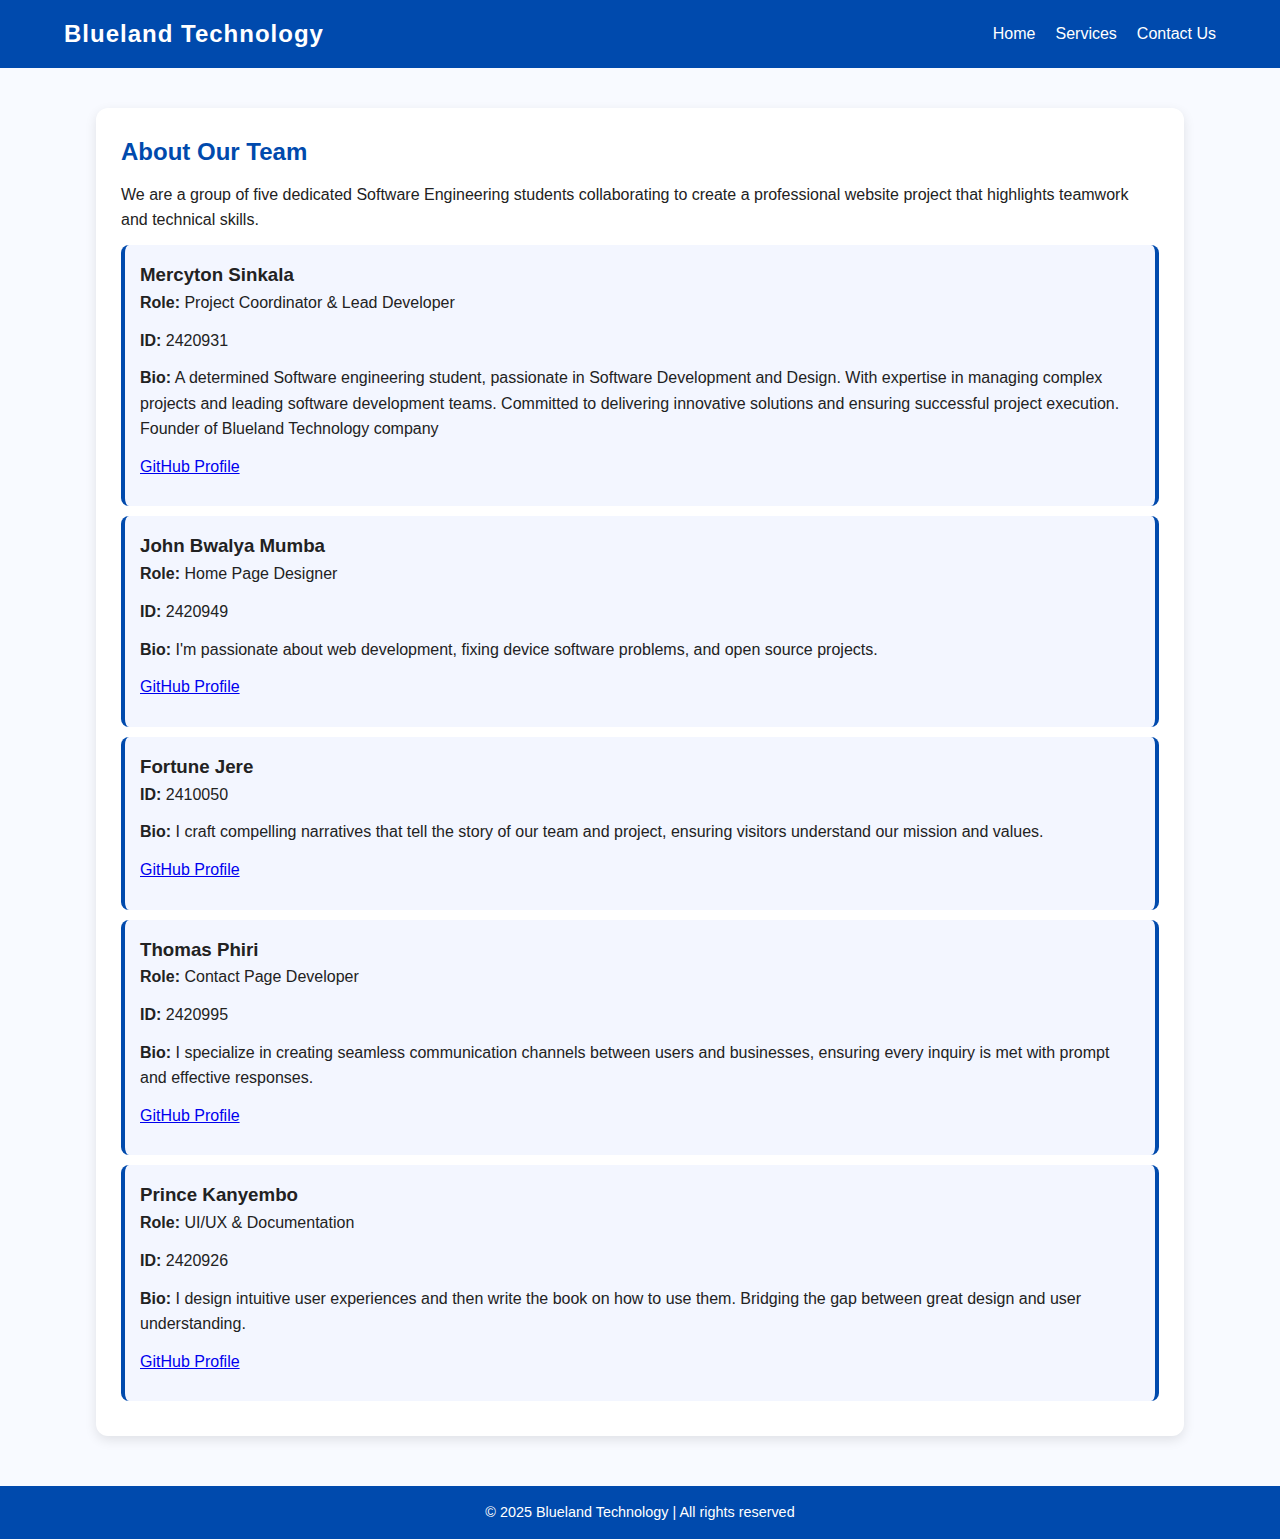
<file: about.html>
<!DOCTYPE html>
<html lang="en">

<head>
    <meta charset="UTF-8">
    <meta name="viewport" content="width=device-width, initial-scale=1.0">
    <title>About | Blueland Technology</title>
    <link rel="stylesheet" href="style.css">
</head>

<body>
    <header>
        <nav>
            <h1>Blueland Technology</h1>
            <ul>
                <li><a href="index.html">Home</a></li>
                <li><a href="services.html">Services</a></li>
                <li><a href="contact.html">Contact Us</a></li>
            </ul>
        </nav>
    </header>

    <section>
        <h2>About Our Team</h2>
        <p>We are a group of five dedicated Software Engineering students collaborating to create a professional website project that highlights teamwork and technical skills.</p>

        <div class="team">
            <div class="member">
                <h3>Mercyton Sinkala</h3>
                <p><strong>Role:</strong> Project Coordinator & Lead Developer</p>
                <p><strong>ID:</strong> 2420931</p>
                <p><strong>Bio:</strong> A determined Software engineering student, passionate in Software Development and Design. With expertise in managing complex projects and leading software development teams. Committed to delivering innovative solutions
                    and ensuring successful project execution. Founder of Blueland Technology company</p>
                <p><a href="https://github.com/Mercyton">GitHub Profile</a></p>
            </div>

            <div class="member">
                <h3>John Bwalya Mumba</h3>
                <p><strong>Role:</strong> Home Page Designer</p>
                <p><strong>ID:</strong> 2420949</p>
                <p><strong>Bio:</strong> I'm passionate about web development, fixing device software problems, and open source projects.</p>
                <p><a href="https://github.com/JohnMumba">GitHub Profile</a></p>
            </div>

            <div class="member">
                <h3>Fortune Jere</h3>
                <p><strong>ID:</strong> 2410050</p>
                <p><strong>Bio:</strong> I craft compelling narratives that tell the story of our team and project, ensuring visitors understand our mission and values.</p>
                <p><a href="https://github.com/FortuneJere">GitHub Profile</a></p>
            </div>

            <div class="member">
                <h3>Thomas Phiri</h3>
                <p><strong>Role:</strong> Contact Page Developer</p>
                <p><strong>ID:</strong> 2420995</p>
                <p><strong>Bio:</strong> I specialize in creating seamless communication channels between users and businesses, ensuring every inquiry is met with prompt and effective responses.
                </p>
                <p><a href="https://github.com/ThomasPhiri">GitHub Profile</a></p>
            </div>

            <div class="member">
                <h3>Prince Kanyembo</h3>
                <p><strong>Role:</strong> UI/UX & Documentation</p>
                <p><strong>ID:</strong> 2420926</p>
                <p><strong>Bio:</strong> I design intuitive user experiences and then write the book on how to use them. Bridging the gap between great design and user understanding.
                </p>
                <p><a href="https://github.com/PrinceKanyembo">GitHub Profile</a></p>
            </div>
        </div>
    </section>


    <footer>
        <p>© 2025 Blueland Technology | All rights reserved</p>
    </footer>
</body>


</html>
</file>
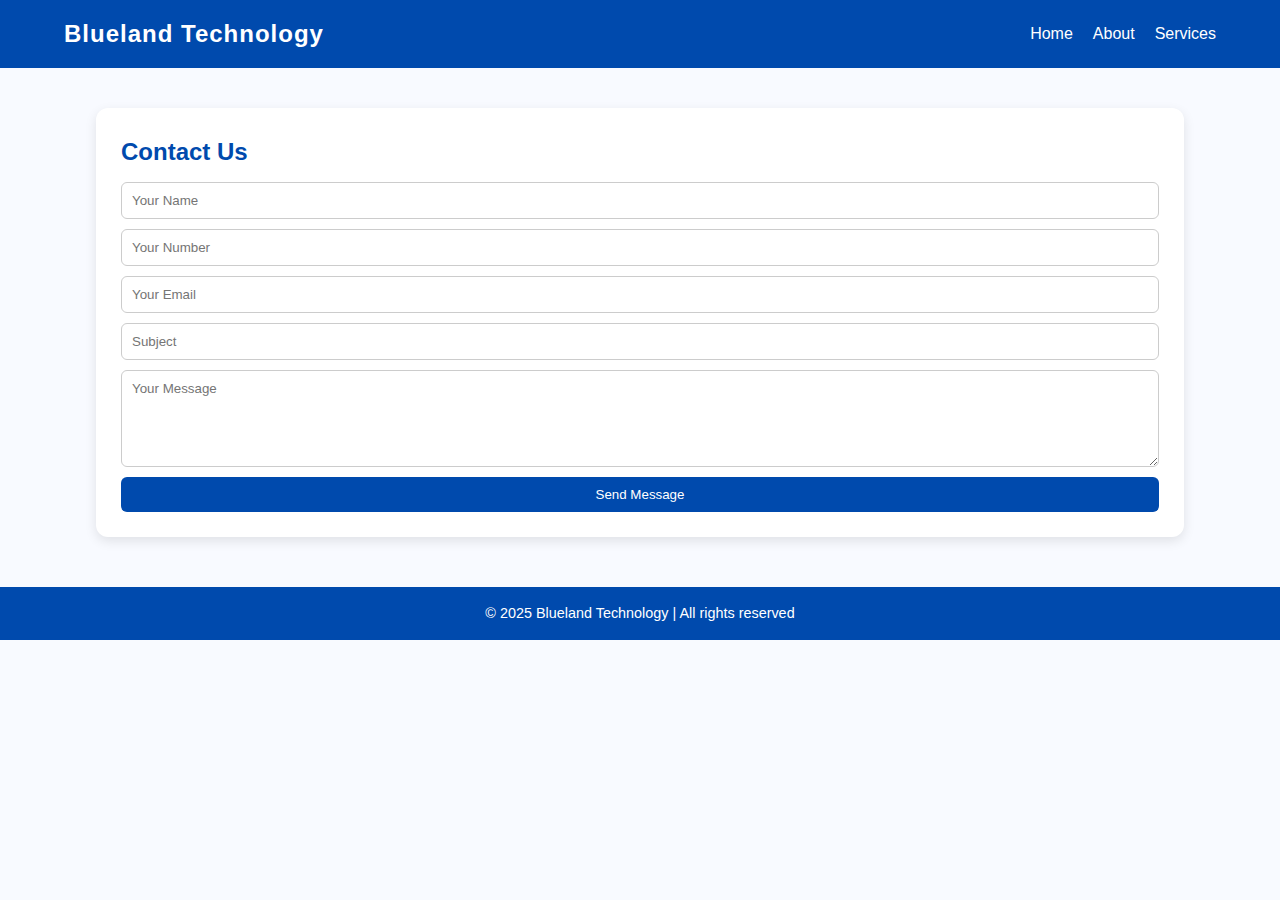
<file: contact.html>
<!DOCTYPE html>
<html lang="en">

<head>
    <meta charset="UTF-8">
    <meta name="viewport" content="width=device-width, initial-scale=1.0">
    <title>Contact | Blueland Technology</title>
    <link rel="stylesheet" href="style.css">
</head>

<body>
    <header>
        <nav>
            <h1>Blueland Technology</h1>
            <ul>
                <li><a href="index.html">Home</a></li>
                <li><a href="about.html">About</a></li>
                <li><a href="services.html">Services</a></li>
            </ul>
        </nav>
    </header>

    <section>
        <h2>Contact Us</h2>
        <form>
            <input type="text" placeholder="Your Name" required>
            <input type="number" placeholder="Your Number" required>
            <input type="email" placeholder="Your Email" required>
            <input type="text" placeholder="Subject">
            <textarea rows="5" placeholder="Your Message" required></textarea>
            <button type="submit">Send Message</button>
        </form>
    </section>

    <footer>
        <p>© 2025 Blueland Technology | All rights reserved</p>
    </footer>
</body>

</html>
</file>
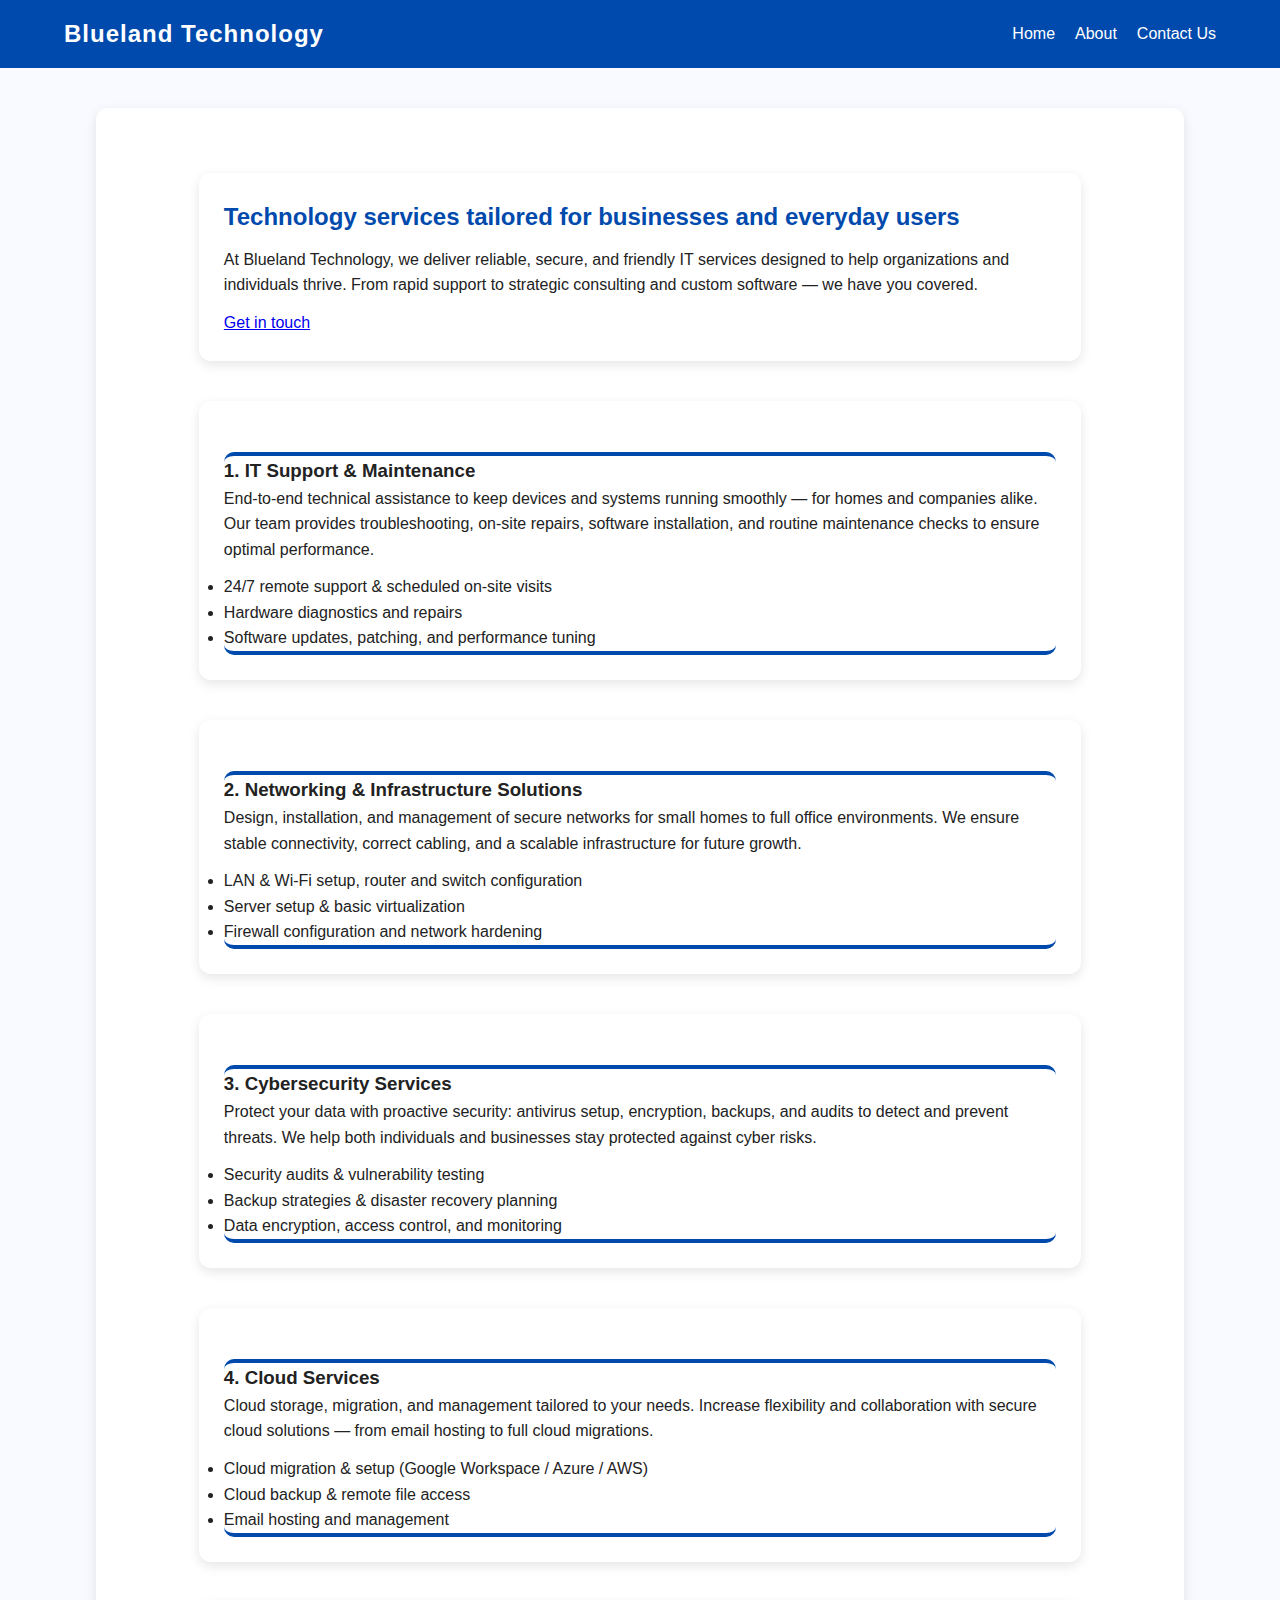
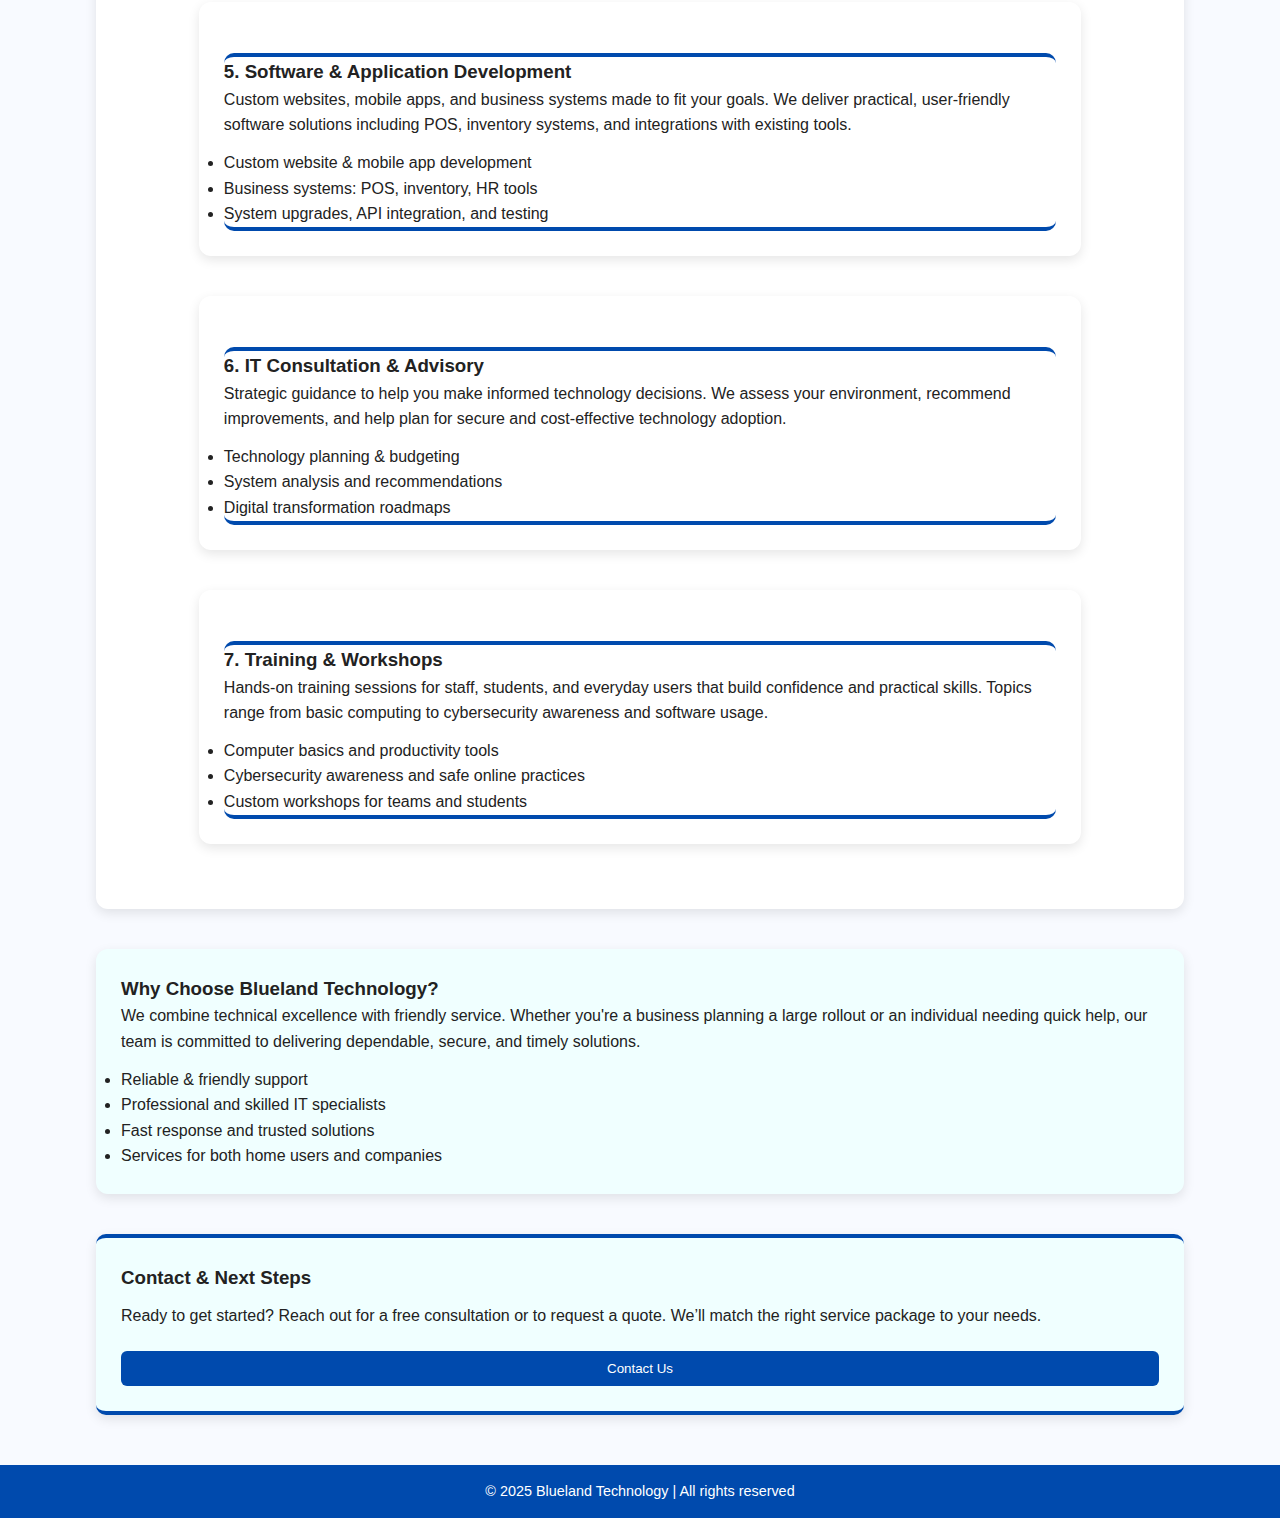
<file: services.html>
<!DOCTYPE html>
<html lang="en">

<head>
  <meta charset="UTF-8">
  <meta name="viewport" content="width=device-width, initial-scale=1.0">
  <title>Services | Blueland Technology</title>
  <link rel="stylesheet" href="style.css">
</head>

<body>
  <header>
    <nav>
      <h1>Blueland Technology</h1>
      <ul>
        <li><a href="index.html">Home</a></li>
        <li><a href="about.html">About</a></li>
        <li><a href="contact.html">Contact Us</a></li>
      </ul>
    </nav>
  </header>
  <section>



    <section>
      <div class="hero-content">
        <h2>Technology services tailored for businesses and everyday users</h2>
        <p>At Blueland Technology, we deliver reliable, secure, and friendly IT services designed to help
          organizations and individuals thrive. From rapid support to strategic consulting and custom software — we
          have you covered.</p>
        <a class="cta" href="contact.html">Get in touch</a>
      </div>

    </section>

    <section class="grid">
      <article class="card">
        <h3>1. IT Support &amp; Maintenance</h3>
        <p>End-to-end technical assistance to keep devices and systems running smoothly — for homes and companies
          alike. Our team provides troubleshooting, on-site repairs, software installation, and routine maintenance
          checks to ensure optimal performance.</p>
        <ul class="list muted">
          <li>24/7 remote support &amp; scheduled on-site visits</li>
          <li>Hardware diagnostics and repairs</li>
          <li>Software updates, patching, and performance tuning</li>
        </ul>
      </article>
    </section>
    <section>
      <article class="card">
        <h3>2. Networking &amp; Infrastructure Solutions</h3>
        <p>Design, installation, and management of secure networks for small homes to full office environments. We
          ensure stable connectivity, correct cabling, and a scalable infrastructure for future growth.</p>
        <ul class="list muted">
          <li>LAN &amp; Wi‑Fi setup, router and switch configuration</li>
          <li>Server setup &amp; basic virtualization</li>
          <li>Firewall configuration and network hardening</li>
        </ul>
      </article>
    </section>

    <section>
      <article class="card">
        <h3>3. Cybersecurity Services</h3>
        <p>Protect your data with proactive security: antivirus setup, encryption, backups, and audits to detect and
          prevent threats. We help both individuals and businesses stay protected against cyber risks.</p>
        <ul class="list muted">
          <li>Security audits &amp; vulnerability testing</li>
          <li>Backup strategies &amp; disaster recovery planning</li>
          <li>Data encryption, access control, and monitoring</li>
        </ul>
      </article>
    </section>

    <section>
      <article class="card">
        <h3>4. Cloud Services</h3>
        <p>Cloud storage, migration, and management tailored to your needs. Increase flexibility and collaboration
          with secure cloud solutions — from email hosting to full cloud migrations.</p>
        <ul class="list muted">
          <li>Cloud migration &amp; setup (Google Workspace / Azure / AWS)</li>
          <li>Cloud backup &amp; remote file access</li>
          <li>Email hosting and management</li>
        </ul>
      </article>
    </section>

    <section>
      <article class="card">
        <h3>5. Software &amp; Application Development</h3>
        <p>Custom websites, mobile apps, and business systems made to fit your goals. We deliver practical,
          user-friendly software solutions including POS, inventory systems, and integrations with existing tools.</p>
        <ul class="list muted">
          <li>Custom website &amp; mobile app development</li>
          <li>Business systems: POS, inventory, HR tools</li>
          <li>System upgrades, API integration, and testing</li>
        </ul>
      </article>
    </section>

    <section>
      <article class="card">
        <h3>6. IT Consultation &amp; Advisory</h3>
        <p>Strategic guidance to help you make informed technology decisions. We assess your environment, recommend
          improvements, and help plan for secure and cost-effective technology adoption.</p>
        <ul class="list muted">
          <li>Technology planning &amp; budgeting</li>
          <li>System analysis and recommendations</li>
          <li>Digital transformation roadmaps</li>
        </ul>
      </article>
    </section>

    <section>
      <article class="card">
        <h3>7. Training &amp; Workshops</h3>
        <p>Hands-on training sessions for staff, students, and everyday users that build confidence and practical
          skills. Topics range from basic computing to cybersecurity awareness and software usage.</p>
        <ul class="list muted">
          <li>Computer basics and productivity tools</li>
          <li>Cybersecurity awareness and safe online practices</li>
          <li>Custom workshops for teams and students</li>
        </ul>
      </article>
    </section>
  </section>

  <section class="about">
    <h3>Why Choose Blueland Technology?</h3>
    <p class="muted">We combine technical excellence with friendly service. Whether you're a business planning a
      large rollout or an individual needing quick help, our team is committed to delivering dependable, secure, and
      timely solutions.</p>
    <ul class="why muted">
      <li>Reliable &amp; friendly support</li>
      <li>Professional and skilled IT specialists</li>
      <li>Fast response and trusted solutions</li>
      <li>Services for both home users and companies</li>
    </ul>
  </section>

  <section id="contact" class="card">
    <h3>Contact &amp; Next Steps</h3>
    <p class="muted">Ready to get started? Reach out for a free consultation or to request a quote. We’ll match the
      right service package to your needs.</p>
   <button type="button" onclick="window.location.href='contact.html'">
  Contact Us
</button>

  </section>

  </main>
  </section>

  <footer>
    <p>© 2025 Blueland Technology | All rights reserved</p>
  </footer>
</body>

</html>
</file>
<file: style.css>
/* ---------- GLOBAL STYLES ---------- */
* {
  margin: 0;
  padding: 0;
  box-sizing: border-box;
  font-family: "Poppins", sans-serif;
}

body {
  background: #f8faff;
  color: #222;
  line-height: 1.6;
}

* {
  margin: 0;
  padding: 0;
  box-sizing: border-box;
  font-family: "Poppins", sans-serif;
}

body {
  background: #f8faff;
  color: #222;
  line-height: 1.6;
}

header {
  background: #004aad;
  color: #fff;
  padding: 15px 0;
}

nav {
  width: 90%;
  margin: auto;
  display: flex;
  justify-content: space-between;
  align-items: center;
}

nav h1 {
  font-size: 1.5em;
  letter-spacing: 1px;
}

nav ul {
  list-style: none;
  display: flex;
}

nav ul li {
  margin-left: 20px;
}

nav ul li a {
  color: #fff;
  text-decoration: none;
  font-weight: 500;
  transition: 0.3s;
}

nav ul li a:hover {
  color: #ffd700;
}

.hero {
  text-align: center;
  padding: 80px 20px;
  background: linear-gradient(to right, #004aad, #0078ff);
  color: white;
}

.hero h2 {
  font-size: 2.2em;
  margin-bottom: 10px;
}

.hero p {
  font-size: 1.1em;
}

section {
  width: 85%;
  margin: 40px auto;
  background: white;
  padding: 25px;
  border-radius: 12px;
  box-shadow: 0 4px 12px rgba(0, 0, 0, 0.1);
}

section h2 {
  color: #004aad;
  margin-bottom: 10px;
}

section p {
  margin-bottom: 12px;
}

.team {
  display: grid;
  display: block;
  grid-template-columns: repeat(auto-fit, minmax(220px, 1fr));
  gap: 20px;
}

.member {
  background: #f3f6ff;
  border-left: 4px solid #004aad;
  border-right: 4px solid #004aad;
  padding: 15px;
  border-radius: 8px;
  margin-bottom: 10px;
}

footer {
  background: #004aad;
  color: white;
  text-align: center;
  padding: 15px 0;
  margin-top: 50px;
  font-size: 0.9em;
}

form {
  display: flex;
  flex-direction: column;
}

input,
textarea {
  margin-bottom: 10px;
  padding: 10px;
  border: 1px solid #ccc;
  border-radius: 6px;
}

button {
  background: #004aad;
  color: white;
  padding: 10px;
  border: none;
  border-radius: 6px;
  cursor: pointer;
  transition: 0.3s;
}

button:hover {
  background: #003580;
}
/* ---------- NAVIGATION ---------- */
header {
  background: #004aad;
  color: #fff;
  padding: 15px 0;
}

nav {
  width: 90%;
  margin: auto;
  display: flex;
  justify-content: space-between;
  align-items: center;
}

nav h1 {
  font-size: 1.5em;
  letter-spacing: 1px;
}

nav ul {
  list-style: none;
  display: flex;
}

nav ul li {
  margin-left: 20px;
}

nav ul li a {
  color: #fff;
  text-decoration: none;
  font-weight: 500;
  transition: 0.3s;
}

nav ul li a:hover {
  color: #ffd700;
}

.hero {
  text-align: center;
  padding: 80px 20px;
  background: linear-gradient(to right, #2e5991, #0078ff);
  color: white;
}

.hero h2 {
  font-size: 2.2em;
  margin-bottom: 10px;
}

.hero p {
  font-size: 1.1em;
}

/* ---------- CONTENT SECTION ---------- */
section {
  width: 85%;
  margin: 40px auto;
  background: white;
  padding: 25px;
  border-radius: 12px;
  box-shadow: 0 4px 12px rgba(0, 0, 0, 0.1);
}

section h2 {
  color: #004aad;
  margin-bottom: 10px;
}

section p {
  margin-bottom: 12px;
}

/* ---------- FOOTER ---------- */
footer {
  background: #004aad;
  color: white;
  text-align: center;
  padding: 15px 0;
  margin-top: 50px;
  font-size: 0.9em;
  margin-bottom: 0%;
  position: relative;
}

/* ---------- CONTACT FORM ---------- */
form {
  display: flex;
  flex-direction: column;
}

input,
textarea {
  margin-bottom: 10px;
  padding: 10px;
  border: 1px solid #ccc;
  border-radius: 6px;
}

button {
  background: #004aad;
  color: white;
  padding: 10px;
  border: none;
  border-radius: 6px;
  cursor: pointer;
  transition: 0.3s;
}

button:hover {
  background: #003580;
}

.card {
  margin-top: 26px;
  border-radius: 10px;
  border-bottom: 4px solid #004aad;
  border-top: 4px solid #004aad;
}

.about {
  margin-top: 26px;
  background-color: azure;
}
#contact {
  margin-top: 18px;
  display: flex;
  flex-direction: column;
  gap: 10px;
  background-color: azure;
}
.mission {
  border-left: 4px solid #004aad;
  border-right: 4px solid #004aad;
  border-radius: 10px;
}
.contact_form {
  border-left: 4px solid #004aad;
  border-right: 4px solid #004aad;
  border-radius: 10px;
}
.services_intro {
  border-right: 4px solid #004aad;
  border-radius: 10px;
}
.services_page {
  background-color: azure;
}
</file>
